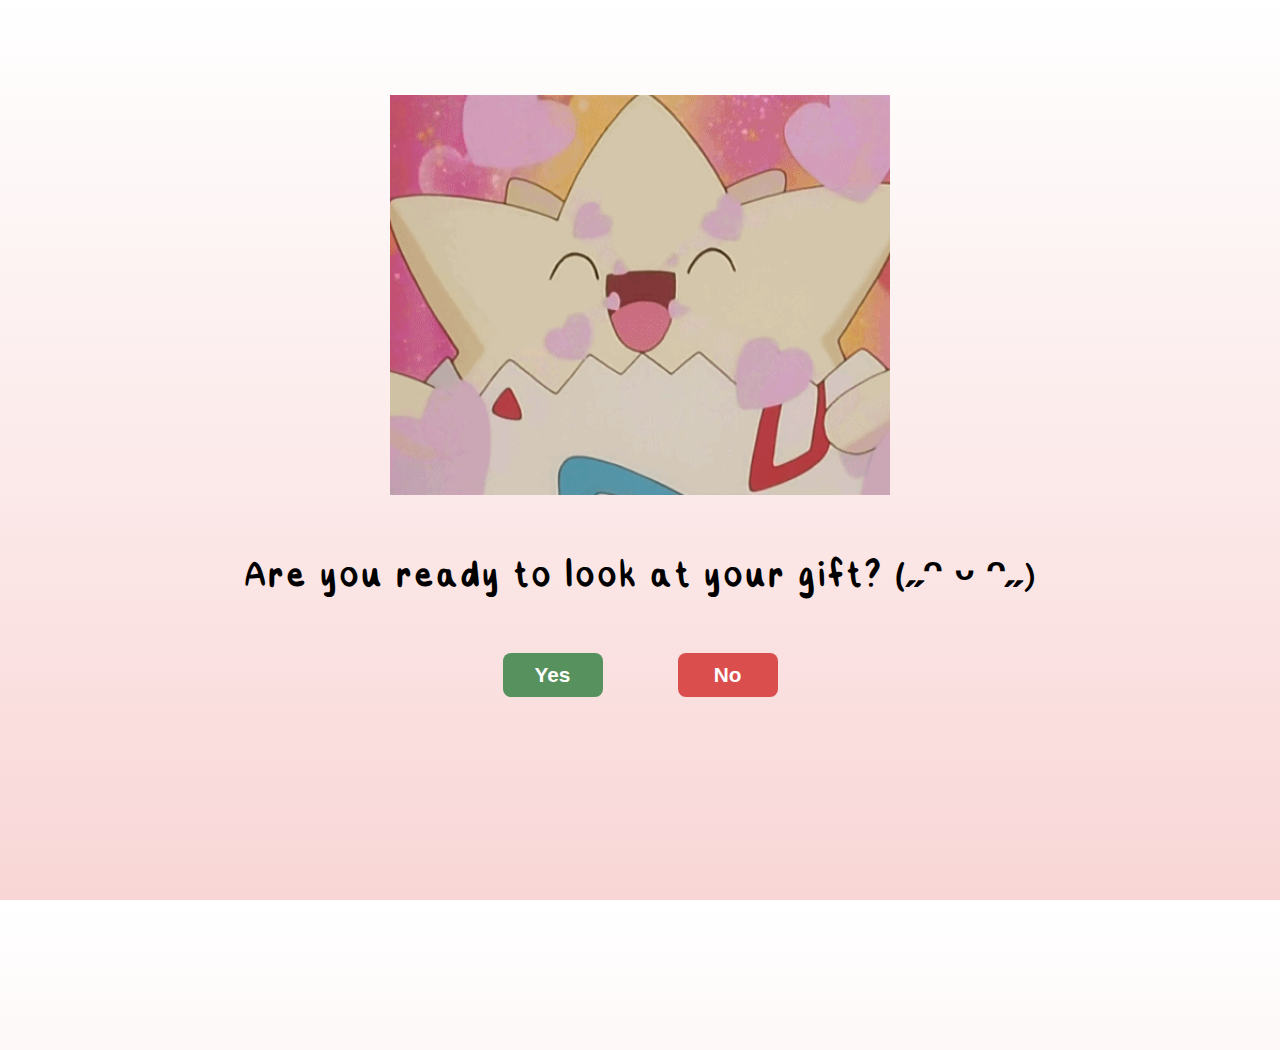
<file: index.html>
<!DOCTYPE html>
<html lang="en">
<head>
    <meta charset="UTF-8">
    <meta name="viewport" content="width=device-width, initial-scale=1.0">
    <title>birthday Izzah</title>
    <link rel="stylesheet" href="styles.css">
</head>
<body>
    <div class="container">
        <!-- Gif -->
        <img src="assets/images/togepi-love.gif" id="togepi-gif" alt="a cute picture of togepi"/>
        <!-- Question -->
        <h1 id="message">
        Are you ready to look at your gift? (˶ᵔ ᵕ ᵔ˶)
        </h1>
    </div>
        <!-- Buttons -->
        <div class="btn-container">
            <button id="yes-btn"  onclick="window.location.href='card.html'">Yes</button>
            <button id="no-btn">No</button>
        </div>
    <script src="script.js"></script>
</body>
</html>
</file>
<file: styles.css>
:root {
    --gap-scale-factor: 250;
}

html, body {
    height: 100%;
    margin: 0;
    padding: 0;
    overflow: hidden;
}

body {
    display: flex;
    flex-direction: column;
    justify-content: flex-start;
    text-align: center;
    margin: 0;
    padding: 75px 0;
    background: linear-gradient(#ffffff, #f9d6d6);
    font-family: "Steph", sans-serif;
}

@font-face {
    font-family: "Steph";
    src: url("assets/fonts/steph-font.ttf");
    font-weight: normal;
}

@font-face {
    font-family: "Steph";
    src: url("assets/fonts/steph-font-bold.ttf");
    font-weight: bold;
}

.container {
    max-width: 100%;
    margin: 20px auto 0 auto;
}

#togepi-gif {
    width: 500px;
    height: 400px;
    object-fit: cover;
}

h1 {
    font-size: 3rem;
    margin: 50px auto;
}

.btn-container {
    display: flex;
    justify-content: center;
    gap: 75px;
}

button {
    border-radius: 8px;
    min-width: 100px;
    max-width: 550px;
    border: none;
    cursor: pointer;
    padding: 10px 15px;
    white-space: nowrap;
    font-size: 1.3rem;
    font-weight: 600;
    transition: transform 0.1s ease;
}

button:hover {
    scale: 1.05;
}

#yes-btn {
    transform-origin: center top;
    color: white;
    background-color: #57915e;
}

#no-btn {
    color: white;
    background-color: #db4e4e;
}

@media (max-width: 1150px) {
:root {
    --gap-scale-factor: 200;
}

body {
    padding-top: 70px;
}
.container {
    max-width: 100%;
    margin: 0;
}

#togepi-gif {
    width: 380px;
    height: 304px;
    object-fit: cover;
}

h1 {
    font-size: 2rem;
    margin: 50px auto;
}

.btn-container {
    display: flex;
    justify-content: center;
    gap: 20px;
}

button {
    border-radius: 8px;
    min-width: 100px;
    max-width: 400px;
    border: none;
    cursor: pointer;
    padding: 10px 12px;
    white-space: nowrap;
    font-size: 1rem;
    font-weight: 600;
    transition: transform 0.1s ease;
}
}

@media (max-width: 600px) {
:root {
    --gap-scale-factor: 50;
}
body {
    padding-top: 100px;
}
.container {
    max-width: 100%;
    margin: 0;
}

#togepi-gif {
    width: 300px;
    height: 240px;
    object-fit: cover;
}

h1 {
    font-size: 1.4rem;
    margin: 32px auto;
}

.btn-container {
    display: flex;
    justify-content: center;
    gap: 10px;
}

button {
    border-radius: 8px;
    min-width: 60px;
    max-width: 175px;
    border: none;
    cursor: pointer;
    padding: 10px 12px;
    white-space: nowrap;
    font-size: 0.8rem;
    font-weight: 600;
    transition: transform 0.1s ease;
}
}
</file>
